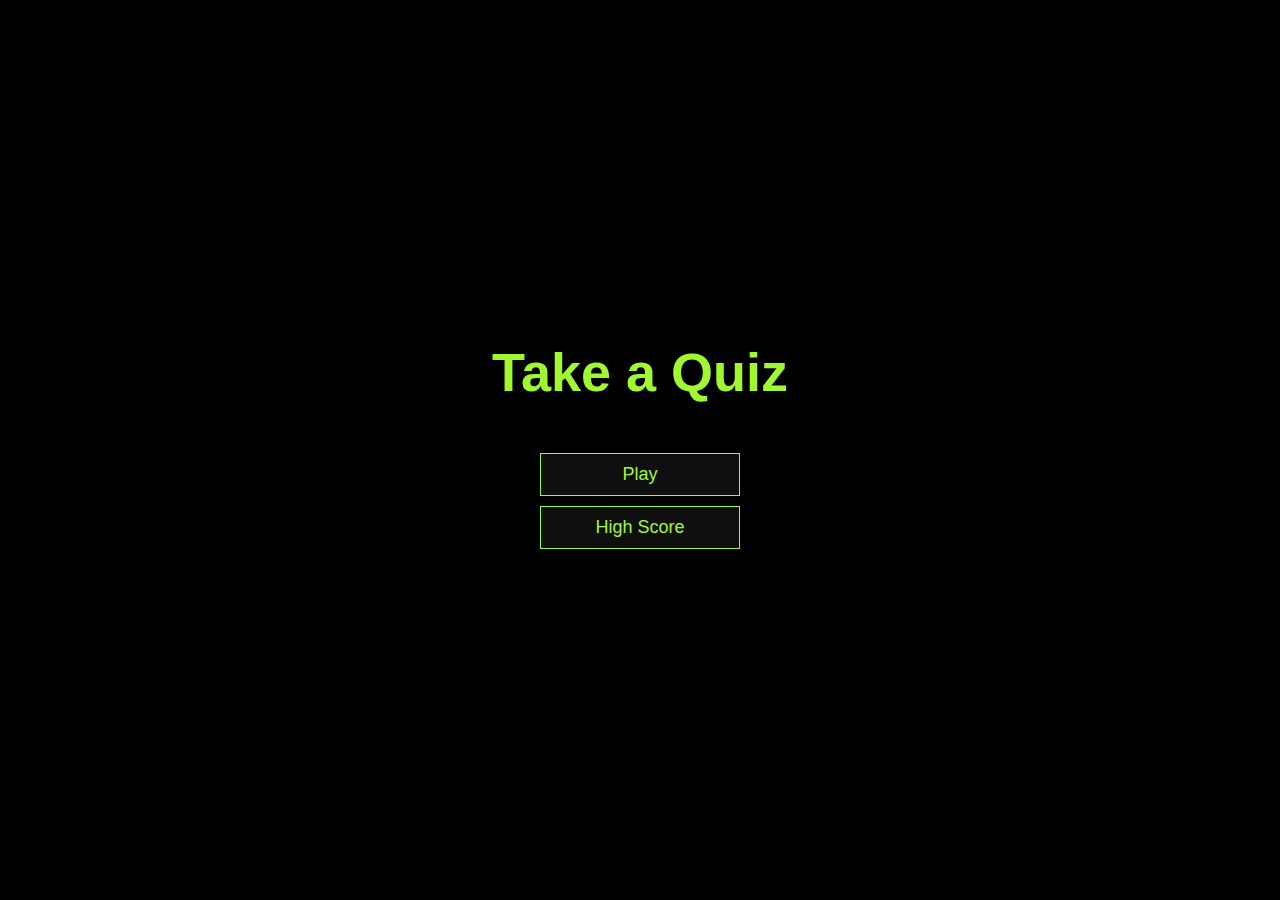
<file: index.html>
<!DOCTYPE html>
<html lang="en">
<head>
    <meta charset="UTF-8">
    <meta name="viewport" content="width=device-width, initial-scale=1.0">
    <link rel="stylesheet" href="css/style.css">
    <title>Quiz</title>
</head>
<body>
    <div class="container">
        <div id="home" class="flex-center flex-column">
            <h1> Take a Quiz</h1>
            <a class="btn" href="/play.html">Play</a>
            <a class="btn" href="/play.html">High Score</a>
        </div>
    </div>
</body>
</html>
</file>
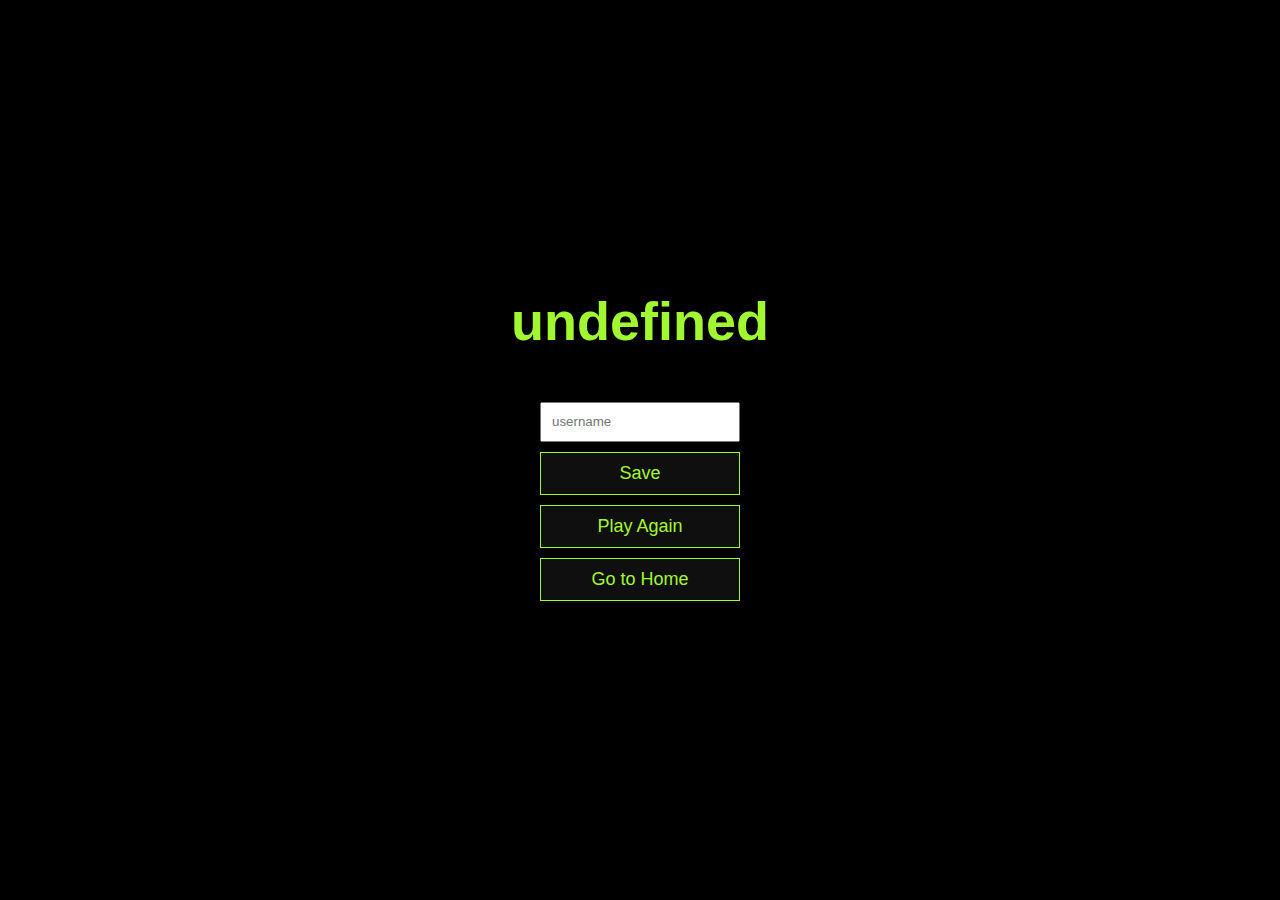
<file: end.html>
<!DOCTYPE html>
<html lang="en">
<head>
    <meta charset="UTF-8">
    <meta name="viewport" content="width=device-width, initial-scale=1.0">
    <link rel="stylesheet" href="css/style.css">
    <title>Quiz</title>
</head>
<body>
    <div class="container">
        <div id="end" class="flex-center flex-column">
            <h1 id="totalscore">0</h1>
            <form action="">
                <input type="text" name="username" placeholder="username" id="username"> 
                <button type="submit" class="btn" id="saveScore" onclick="saveHighscore(event)" disabled>Save</button>
            </form>
            <a class="btn" href="/play.html">Play Again</a>
            <a class="btn" href="/play.html">Go to Home</a>
        </div>
    </div>
    <script src="js/end.js"></script>
</body>
</html>
</file>
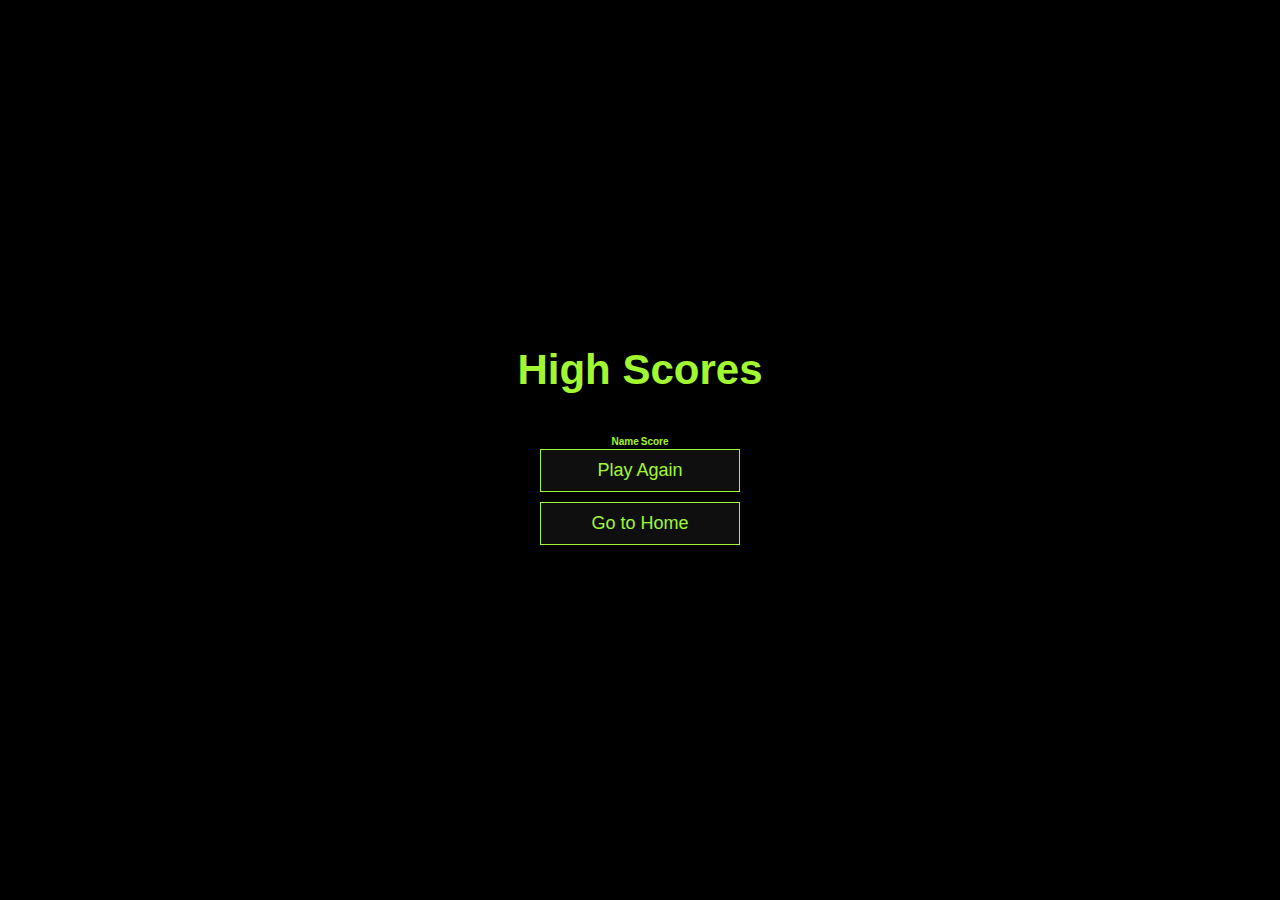
<file: highscore.html>
<!DOCTYPE html>
<html lang="en">
<head>
    <meta charset="UTF-8">
    <meta name="viewport" content="width=device-width, initial-scale=1.0">
    <link rel="stylesheet" href="css/style.css">
    <title>High Score</title>
</head>
<body>
    <div class="container">
        <h2> High Scores </h2>
        <table id="highscore-table" class="justify-center">
            <tr>
                <th>Name</th>
                <th>Score</th>
            </tr>
        </table>
        <a class="btn" href="/play.html">Play Again</a>
        <a class="btn" href="/index.html">Go to Home</a>
    </div>
    <script src="js/highscore.js"></script>
</body>
</html>
</file>
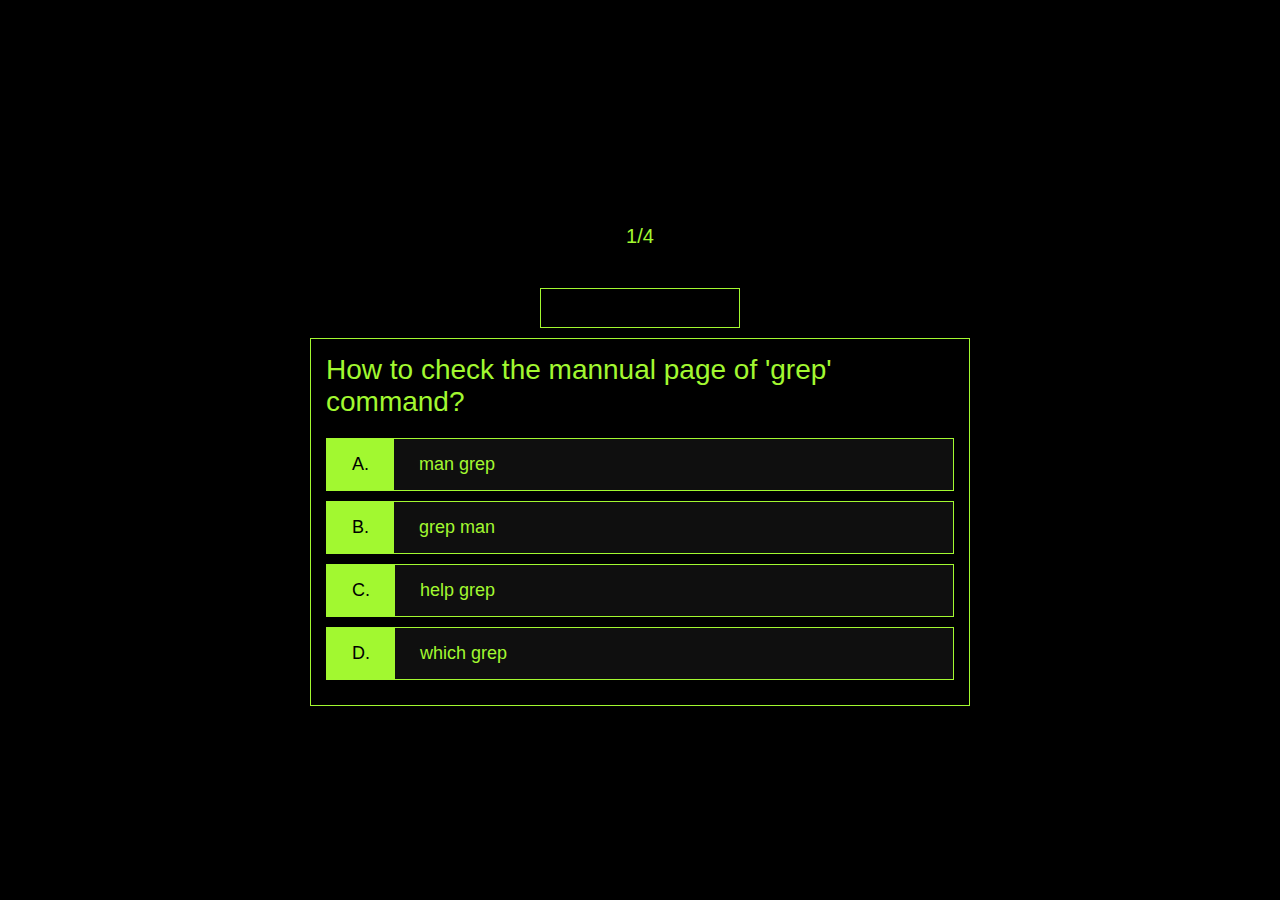
<file: play.html>
<!DOCTYPE html>
<html lang="en">
<head>
    <meta charset="UTF-8">
    <meta name="viewport" content="width=device-width, initial-scale=1.0">
    <link rel="stylesheet" href="css/style.css">
    <link rel="stylesheet" href="css/play.css">
    <title>Play :)</title>
</head>
<body>
    <div class="container">
        <div id="head-up"><p id='counter'></p> / <p id="max-ques"></p></div>
        <div id="progress-bar"><div id="progress"></div></div>
        <div id="play" class="justify-center flex-column">
            <h3 id="question"></h3>
            <div class="choice-container">
                <p class="choice-number">A.</p>
                <p class="choice-text"  data-number="1"></p>
            </div>
            <div class="choice-container">
                <p class="choice-number">B.</p>
                <p class="choice-text"  data-number="2"></p>
            </div>
            <div class="choice-container">
                <p class="choice-number">C.</p>
                <p class="choice-text"  data-number="3"></p>
            </div>
            <div class="choice-container">
                <p class="choice-number">D.</p>
                <p class="choice-text"  data-number="4"></p>
            </div>
        </div>
    </div>
    <script src="js/play.js"></script>
</body>
</html>
</file>
<file: css/style.css>
:root {
    background-color: black;
    font-size: 62.5%;
}

*{
    box-sizing: border-box;
    margin: 0;
    padding: 0;
    font-family: 'Lucida Sans', 'Lucida Sans Regular', 'Lucida Grande', 'Lucida Sans Unicode', Geneva, Verdana, sans-serif;
    color: rgb(162, 248, 48);
}


h1,
h2,
h3,
h4 {
    margin-bottom: 1rem;
}

h1 {
    font-size: 5.4rem;
    margin-bottom: 5rem;
}

h2 {
    font-size: 4.2rem;
    margin-bottom: 4rem;
    font-size: 700;
}

h3 {
    font-size: 2.8rem;
    font-weight: 500;
    margin-bottom: 2rem;
}

h3 > span {
    font-size: 2.2rem;
    margin: 0.2rem;
    padding: 0.6rem;
    background-color: rgb(69, 136, 212);
}

.head-up {
    font-size: 2rem;
    padding: 0.5rem;
}

.container {
    width: 100vw;
    height: 100vh;
    display: flex;
    justify-content: center;
    align-items: center;
    max-width: 70rem;
    margin: 0 auto;
    padding: 2rem;
    flex-direction: column;
}

.flex-column {
    display: flex;
    flex-direction: column;
}

.flex-center {
    justify-content: center;
    align-items: center;
}

.justify-center{
    justify-content: center;
}

.hidden {
    display: none;
}

.btn {
    font-size: 1.8rem;
    padding: 1rem 0;
    width: 20rem;
    text-align: center;
    border: 0.1rem solid rgb(162, 248, 48);
    margin-bottom: 1rem;
    text-decoration: none;
    background-color: rgb(15, 15, 15);
}

.btn:hover {
    cursor: pointer;
    box-shadow: 0 0.4rem 1.4rem 0 rgb(162, 248, 48);
    transform: translateY(0.1rem);
    transition: transform 150ms;
}

.btn[disabled]:hover {
    cursor: not-allowed;
    box-shadow: none;
}

#head-up {
    /* border: .1rem solid red; */
    margin: 2.5rem;
    font-size: 2rem;
    font-weight: 500;
    padding: 0.5rem;
    display: inline-flex;
}

#progress-bar {
    height: 4rem;
    width: 20rem;
    border: 0.1rem solid rgb(162, 248, 48);
    margin: 1rem;
}
#progress {
    width: 0;
    height: 100%;
    background-color: rgb(162, 248, 48);
}


/* end form */

form{
    display: flex;
    flex-direction: column;
}

input {
    width: 20rem;
    height: 4rem;
    margin-bottom: 1rem;
    padding: 1rem;
}
</file>
<file: css/play.css>
#play {
    border: 0.1rem solid rgb(162, 248, 48);
    max-width: 90vw;
    padding: 1.5rem;
}

.choice-container {
    display: flex;
    margin-bottom: 1rem;
    width: 100%;
    font-size: 1.8rem;
    border: 0.1rem solid rgb(162, 248, 48);
    background-color:  rgb(15, 15, 15);
}

.choice-container:hover {
    cursor: pointer;
    box-shadow: 0 0.4rem 1.4rem 0 rgb(162, 248, 48) ;
    transform: translateY(0.1rem);
    transition: transform 150ms;
}

.choice-number {
    padding: 1.5rem 2.5rem;
    color: black;
    background-color: rgb(162, 248, 48);
    font-weight: 500;
}

.choice-text {
    width: 100%;
    font-weight: 500;
    padding: 1.5rem 2.5rem;
}

.success {
    background-color: darkorange;
}

.failure {
    background-color: red;
}
</file>
